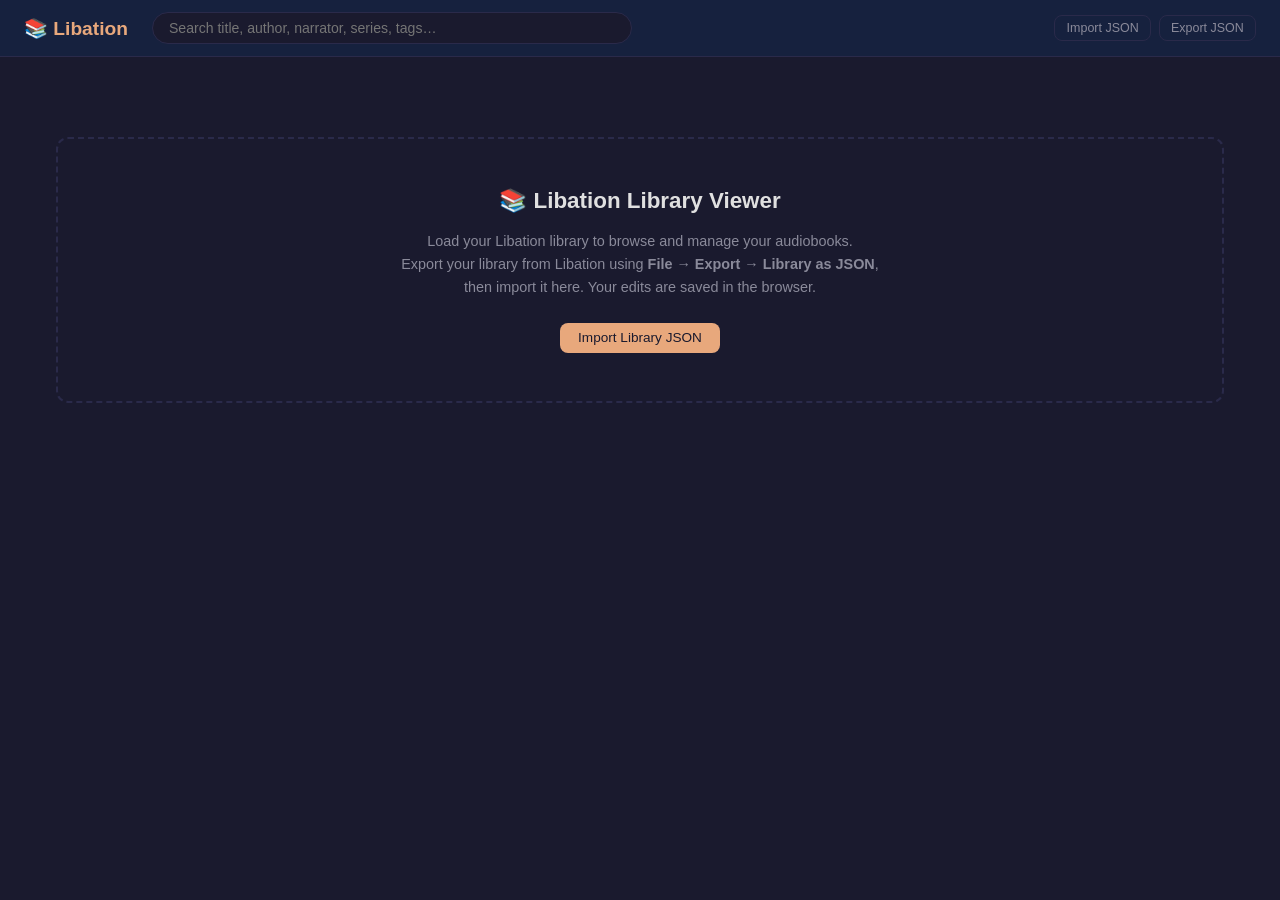
<file: Source/LibationWeb/wwwroot/library.html>
<!DOCTYPE html>
<html lang="en">
<head>
<meta charset="UTF-8" />
<meta name="viewport" content="width=device-width, initial-scale=1.0" />
<title>Libation Library</title>
<style>
*, *::before, *::after { box-sizing: border-box; margin: 0; padding: 0; }

:root {
  --bg: #1a1a2e; --bg-card: #16213e; --bg-card-hover: #1e2d4a;
  --accent: #e8a87c; --accent-dark: #c9855a;
  --text: #e0e0e0; --text-muted: #8a8a9a; --border: #2a2a4a;
  --success: #4caf50; --error: #f44336; --warning: #ff9800; --info: #64b5f6;
  --radius: 8px; --shadow: 0 2px 12px rgba(0,0,0,0.5);
}

body { font-family: -apple-system, BlinkMacSystemFont, 'Segoe UI', Roboto, sans-serif;
  background: var(--bg); color: var(--text); min-height: 100vh; display: flex; flex-direction: column; }

/* ---- Header ---- */
header { background: var(--bg-card); border-bottom: 1px solid var(--border);
  position: sticky; top: 0; z-index: 100; }
.header-inner { max-width: 1400px; margin: 0 auto; padding: 0 1.5rem;
  height: 56px; display: flex; align-items: center; gap: 1.5rem; }
.logo { display: flex; align-items: center; gap: 0.5rem; font-size: 1.2rem;
  font-weight: 700; color: var(--accent); white-space: nowrap; }
.search-wrap { flex: 1; max-width: 480px; }
.search-wrap input { width: 100%; background: var(--bg); border: 1px solid var(--border);
  color: var(--text); padding: 0.45rem 1rem; border-radius: 20px; font-size: 0.88rem;
  outline: none; transition: border-color 0.2s; }
.search-wrap input:focus { border-color: var(--accent); }
.header-actions { display: flex; gap: 0.5rem; margin-left: auto; align-items: center; }

/* ---- Buttons ---- */
.btn { padding: 0.45rem 1.1rem; border: none; border-radius: var(--radius);
  font-size: 0.85rem; font-weight: 500; cursor: pointer; transition: background 0.2s, opacity 0.2s; }
.btn:active { opacity: 0.8; }
.btn-primary { background: var(--accent); color: #1a1a2e; }
.btn-primary:hover { background: var(--accent-dark); }
.btn-ghost { background: transparent; border: 1px solid var(--border); color: var(--text-muted); }
.btn-ghost:hover { border-color: var(--text-muted); color: var(--text); }
.btn-sm { padding: 0.3rem 0.7rem; font-size: 0.78rem; }
.btn-danger { background: rgba(244,67,54,0.15); color: var(--error); border: 1px solid rgba(244,67,54,0.3); }

/* ---- Main ---- */
main { flex: 1; max-width: 1400px; width: 100%; margin: 0 auto; padding: 1rem 1.5rem; }

/* ---- Filters Bar ---- */
.filters { display: flex; gap: 0.75rem; margin-bottom: 1rem; align-items: center; flex-wrap: wrap; }
select { background: var(--bg-card); border: 1px solid var(--border); color: var(--text);
  padding: 0.4rem 0.7rem; border-radius: var(--radius); font-size: 0.82rem; cursor: pointer; }
.filter-count { font-size: 0.78rem; color: var(--text-muted); margin-left: auto; }

/* ---- Stats ---- */
.stats { display: flex; gap: 0.75rem; margin-bottom: 1rem; flex-wrap: wrap; }
.stat { background: var(--bg-card); border: 1px solid var(--border); border-radius: 20px;
  padding: 0.25rem 0.85rem; font-size: 0.78rem; color: var(--text-muted); }
.stat strong { color: var(--text); }
.stat.highlight { border-color: var(--accent); color: var(--accent); }

/* ---- Grid ---- */
.book-grid { display: grid; grid-template-columns: repeat(auto-fill, minmax(200px, 1fr)); gap: 0.9rem; }
.book-card { background: var(--bg-card); border: 1px solid var(--border); border-radius: var(--radius);
  overflow: hidden; cursor: pointer; transition: transform 0.15s, box-shadow 0.15s, border-color 0.15s;
  display: flex; flex-direction: column; }
.book-card:hover { transform: translateY(-2px); box-shadow: var(--shadow); border-color: rgba(232,168,124,0.5); }
.book-cover { width: 100%; aspect-ratio: 1; background: #0d1527; display: flex;
  align-items: center; justify-content: center; font-size: 3rem; overflow: hidden; position: relative; }
.book-cover img { width: 100%; height: 100%; object-fit: cover; display: block; }
.book-cover .no-cover { font-size: 2.5rem; }
.book-badge { position: absolute; top: 6px; right: 6px; font-size: 0.65rem; font-weight: 700;
  padding: 0.15rem 0.45rem; border-radius: 10px; }
.badge-Liberated { background: rgba(76,175,80,0.85); color: #fff; }
.badge-NotLiberated { background: rgba(255,152,0,0.85); color: #fff; }
.badge-Error { background: rgba(244,67,54,0.85); color: #fff; }
.badge-PartialDownload { background: rgba(100,181,246,0.85); color: #fff; }
.book-info { padding: 0.65rem 0.75rem; flex: 1; display: flex; flex-direction: column; gap: 0.2rem; }
.book-title { font-size: 0.85rem; font-weight: 600; line-height: 1.3;
  display: -webkit-box; -webkit-line-clamp: 2; -webkit-box-orient: vertical; overflow: hidden; }
.book-author { font-size: 0.75rem; color: var(--text-muted); white-space: nowrap; overflow: hidden; text-overflow: ellipsis; }
.book-series { font-size: 0.72rem; color: var(--accent); white-space: nowrap; overflow: hidden; text-overflow: ellipsis; }
.book-meta { margin-top: auto; padding-top: 0.4rem; font-size: 0.7rem; color: var(--text-muted);
  display: flex; justify-content: space-between; align-items: center; }
.finished-dot { width: 6px; height: 6px; border-radius: 50%; background: var(--success); flex-shrink: 0; }

/* ---- Empty / Loading ---- */
.placeholder { text-align: center; padding: 4rem 2rem; color: var(--text-muted); }
.placeholder h2 { font-size: 1.4rem; margin-bottom: 1rem; color: var(--text); }
.placeholder p { font-size: 0.9rem; line-height: 1.6; margin-bottom: 1.5rem; }
.drop-zone { border: 2px dashed var(--border); border-radius: 12px; padding: 3rem 2rem;
  transition: border-color 0.2s, background 0.2s; }
.drop-zone.drag-over { border-color: var(--accent); background: rgba(232,168,124,0.05); }

/* ---- Modal ---- */
.modal-overlay { position: fixed; inset: 0; background: rgba(0,0,0,0.75);
  z-index: 200; display: flex; align-items: center; justify-content: center; padding: 1rem; }
.modal-overlay.hidden { display: none; }
.modal { background: var(--bg-card); border: 1px solid var(--border); border-radius: 12px;
  max-width: 640px; width: 100%; max-height: 90vh; overflow-y: auto;
  box-shadow: 0 8px 40px rgba(0,0,0,0.7); }
.modal-header { display: flex; align-items: center; justify-content: space-between;
  padding: 1.25rem 1.5rem 0; }
.modal-header h2 { font-size: 1rem; font-weight: 700; }
.modal-close { background: none; border: none; color: var(--text-muted); font-size: 1.4rem;
  cursor: pointer; line-height: 1; padding: 0; }
.modal-close:hover { color: var(--text); }
.modal-body { padding: 1.25rem 1.5rem 1.5rem; }
.modal-book { display: flex; gap: 1.25rem; }
.modal-cover { width: 130px; height: 130px; flex-shrink: 0; border-radius: 6px;
  background: #0d1527; overflow: hidden; display: flex; align-items: center; justify-content: center; font-size: 3rem; }
.modal-cover img { width: 100%; height: 100%; object-fit: cover; }
.modal-details { flex: 1; min-width: 0; display: flex; flex-direction: column; gap: 0.4rem; }
.modal-title { font-size: 1.1rem; font-weight: 700; line-height: 1.3; }
.modal-subtitle { font-size: 0.85rem; color: var(--text-muted); }
.modal-author { font-size: 0.88rem; }
.modal-narrator { font-size: 0.82rem; color: var(--text-muted); }
.modal-series { font-size: 0.82rem; color: var(--accent); }
.meta-row { display: flex; gap: 1.25rem; flex-wrap: wrap; margin-top: 0.5rem; }
.meta-item { font-size: 0.78rem; color: var(--text-muted); }
.meta-item strong { color: var(--text); }
.status-pill { display: inline-block; font-size: 0.72rem; font-weight: 600;
  padding: 0.15rem 0.5rem; border-radius: 10px; }
.pill-Liberated { background: rgba(76,175,80,0.2); color: var(--success); }
.pill-NotLiberated { background: rgba(255,152,0,0.2); color: var(--warning); }
.pill-Error { background: rgba(244,67,54,0.2); color: var(--error); }
.pill-PartialDownload { background: rgba(100,181,246,0.2); color: var(--info); }

.divider { border: none; border-top: 1px solid var(--border); margin: 1rem 0; }
.field-label { font-size: 0.75rem; color: var(--text-muted); margin-bottom: 0.3rem; display: block; }
.tags-input { width: 100%; background: var(--bg); border: 1px solid var(--border); color: var(--text);
  padding: 0.45rem 0.75rem; border-radius: var(--radius); font-size: 0.85rem; outline: none; }
.tags-input:focus { border-color: var(--accent); }
.modal-footer { display: flex; gap: 0.6rem; flex-wrap: wrap; align-items: center; margin-top: 1rem; }
.rating-stars { font-size: 0.85rem; color: var(--accent); }

/* ---- Toggle ---- */
.toggle-row { display: flex; align-items: center; gap: 0.6rem; }
.toggle { position: relative; width: 38px; height: 20px; flex-shrink: 0; }
.toggle input { opacity: 0; width: 0; height: 0; position: absolute; }
.toggle-track { position: absolute; inset: 0; background: var(--border); border-radius: 20px;
  cursor: pointer; transition: background 0.2s; }
.toggle-track::before { content: ''; position: absolute; width: 14px; height: 14px;
  left: 3px; top: 3px; background: white; border-radius: 50%; transition: transform 0.2s; }
.toggle input:checked + .toggle-track { background: var(--accent); }
.toggle input:checked + .toggle-track::before { transform: translateX(18px); }

/* ---- Description ---- */
.desc { font-size: 0.82rem; color: var(--text-muted); line-height: 1.55;
  max-height: 100px; overflow-y: auto; margin-top: 0.5rem; }

/* ---- Toast ---- */
#toasts { position: fixed; bottom: 1.25rem; right: 1.25rem; z-index: 300;
  display: flex; flex-direction: column; gap: 0.4rem; pointer-events: none; }
.toast { background: var(--bg-card); border: 1px solid var(--border); border-radius: var(--radius);
  padding: 0.65rem 1rem; font-size: 0.82rem; max-width: 320px; pointer-events: auto;
  animation: toastIn 0.25s ease; }
.toast-success { border-left: 3px solid var(--success); }
.toast-error { border-left: 3px solid var(--error); }
.toast-info { border-left: 3px solid var(--info); }
@keyframes toastIn { from { transform: translateX(20px); opacity: 0; } to { transform: translateX(0); opacity: 1; } }

/* ---- Responsive ---- */
@media (max-width: 600px) {
  .header-inner { gap: 0.75rem; flex-wrap: wrap; height: auto; padding: 0.5rem 1rem; }
  .book-grid { grid-template-columns: repeat(auto-fill, minmax(150px, 1fr)); gap: 0.6rem; }
  .modal-book { flex-direction: column; }
  .modal-cover { width: 100%; height: 180px; }
}
</style>
</head>
<body>

<header>
  <div class="header-inner">
    <div class="logo">📚 Libation</div>
    <div class="search-wrap">
      <input type="search" id="search" placeholder="Search title, author, narrator, series, tags…" />
    </div>
    <div class="header-actions">
      <button class="btn btn-ghost btn-sm" id="btn-import" title="Import library JSON from Libation export">Import JSON</button>
      <button class="btn btn-ghost btn-sm" id="btn-export" title="Export library JSON">Export JSON</button>
      <button class="btn btn-ghost btn-sm" id="btn-clear" title="Clear library from browser storage" style="display:none">Clear</button>
    </div>
  </div>
</header>

<main>
  <div class="filters" id="filters" style="display:none">
    <select id="filter-status">
      <option value="">All statuses</option>
      <option value="Liberated">Downloaded</option>
      <option value="NotLiberated">Not downloaded</option>
      <option value="PartialDownload">Partial</option>
      <option value="Error">Error</option>
    </select>
    <select id="filter-finished">
      <option value="">Any</option>
      <option value="finished">Finished</option>
      <option value="unfinished">Not finished</option>
    </select>
    <select id="filter-series" style="max-width:200px">
      <option value="">All series</option>
    </select>
    <select id="sort-by">
      <option value="dateAdded-desc">Date Added ↓</option>
      <option value="dateAdded-asc">Date Added ↑</option>
      <option value="title-asc">Title A–Z</option>
      <option value="title-desc">Title Z–A</option>
      <option value="author-asc">Author A–Z</option>
      <option value="length-desc">Longest first</option>
      <option value="rating-desc">Rating ↓</option>
    </select>
    <span class="filter-count" id="filter-count"></span>
  </div>

  <div class="stats" id="stats-bar" style="display:none"></div>

  <div id="content">
    <div class="placeholder">
      <div class="drop-zone" id="drop-zone">
        <h2>📚 Libation Library Viewer</h2>
        <p>Load your Libation library to browse and manage your audiobooks.<br>
           Export your library from Libation using <strong>File → Export → Library as JSON</strong>,<br>
           then import it here. Your edits are saved in the browser.</p>
        <button class="btn btn-primary" id="btn-import-big">Import Library JSON</button>
      </div>
    </div>
  </div>
</main>

<!-- Book Detail Modal -->
<div class="modal-overlay hidden" id="modal">
  <div class="modal" id="modal-box">
    <div class="modal-header">
      <h2 id="modal-title-text">Book Details</h2>
      <button class="modal-close" id="modal-close">×</button>
    </div>
    <div class="modal-body" id="modal-body"></div>
  </div>
</div>

<div id="toasts"></div>

<!-- Hidden file input -->
<input type="file" id="file-input" accept=".json" style="display:none" />

<script>
'use strict';

// ============================================================
// State
// ============================================================
const STORAGE_KEY = 'libation_library_v1';
const EDITS_KEY   = 'libation_edits_v1';

let library  = [];   // array of ExportDto objects (camelCase from Libation JSON export)
let edits    = {};   // { [audibleProductId]: { myLibationTags, isFinished } }
let filtered = [];

// ============================================================
// Cover image URL
// ============================================================
function coverUrl(book) {
  if (book.pictureLarge) return book.pictureLarge;
  if (book.pictureId)    return `https://m.media-amazon.com/images/I/${book.pictureId}.01._SL500_.jpg`;
  return null;
}

// ============================================================
// Persistence
// ============================================================
function saveLibrary() {
  try { localStorage.setItem(STORAGE_KEY, JSON.stringify(library)); } catch(e) { /* quota */ }
}

function saveEdits() {
  try { localStorage.setItem(EDITS_KEY, JSON.stringify(edits)); } catch(e) {}
}

function loadFromStorage() {
  try {
    const raw = localStorage.getItem(STORAGE_KEY);
    if (raw) library = JSON.parse(raw);
    const ed = localStorage.getItem(EDITS_KEY);
    if (ed) edits = JSON.parse(ed);
  } catch(e) { library = []; edits = {}; }
}

// Merge edits into a book object (returns a merged view, does not mutate library)
function merged(book) {
  const e = edits[book.audibleProductId];
  if (!e) return book;
  return Object.assign({}, book, e);
}

// ============================================================
// Import / Export
// ============================================================
function importJson(text) {
  let data;
  try { data = JSON.parse(text); } catch(e) { toast('Invalid JSON file', 'error'); return; }
  if (!Array.isArray(data) || data.length === 0) { toast('No library data found', 'error'); return; }
  if (!data[0].audibleProductId && !data[0].AudibleProductId) {
    toast('File does not appear to be a Libation library export', 'error'); return;
  }
  // Normalise keys to camelCase if exported from Libation with PascalCase
  library = data.map(normalise);
  edits = {};
  saveLibrary();
  saveEdits();
  render();
  toast(`Loaded ${library.length} books`, 'success');
}

function normalise(obj) {
  // Libation JSON exports with camelCase via Newtonsoft.Json but handle PascalCase just in case
  if (obj.AudibleProductId) {
    const m = {};
    for (const [k, v] of Object.entries(obj))
      m[k.charAt(0).toLowerCase() + k.slice(1)] = v;
    return m;
  }
  return obj;
}

function exportJson() {
  if (!library.length) { toast('No library loaded', 'error'); return; }
  // Merge all edits back into export
  const out = library.map(b => {
    const e = edits[b.audibleProductId];
    return e ? Object.assign({}, b, e) : b;
  });
  const blob = new Blob([JSON.stringify(out, null, 2)], { type: 'application/json' });
  const url  = URL.createObjectURL(blob);
  const a    = document.createElement('a');
  a.href = url; a.download = 'libation-library.json'; a.click();
  URL.revokeObjectURL(url);
  toast('Library exported', 'success');
}

// ============================================================
// Filtering & Sorting
// ============================================================
function applyFilters() {
  const q       = document.getElementById('search').value.trim().toLowerCase();
  const status  = document.getElementById('filter-status').value;
  const fin     = document.getElementById('filter-finished').value;
  const series  = document.getElementById('filter-series').value;
  const sortKey = document.getElementById('sort-by').value;

  filtered = library
    .map(merged)
    .filter(b => {
      if (b.contentType === 'Parent') return false;
      if (status && b.bookStatus !== status) return false;
      if (fin === 'finished'   && !b.isFinished) return false;
      if (fin === 'unfinished' && b.isFinished)  return false;
      if (series && b.seriesNames !== series) return false;
      if (q) {
        const hay = [b.title, b.subtitle, b.authorNames, b.narratorNames, b.seriesNames, b.myLibationTags]
          .map(s => (s || '').toLowerCase()).join(' ');
        if (!hay.includes(q)) return false;
      }
      return true;
    });

  const [field, dir] = sortKey.split('-');
  filtered.sort((a, b) => {
    let va, vb;
    if (field === 'dateAdded')  { va = new Date(a.dateAdded);  vb = new Date(b.dateAdded); }
    else if (field === 'title') { va = (a.title||'').toLowerCase(); vb = (b.title||'').toLowerCase(); }
    else if (field === 'author'){ va = (a.authorNames||'').toLowerCase(); vb = (b.authorNames||'').toLowerCase(); }
    else if (field === 'length'){ va = a.lengthInMinutes||0; vb = b.lengthInMinutes||0; }
    else if (field === 'rating'){ va = a.communityRatingOverall||0; vb = b.communityRatingOverall||0; }
    else                        { va = 0; vb = 0; }
    if (va < vb) return dir === 'asc' ? -1 : 1;
    if (va > vb) return dir === 'asc' ?  1 : -1;
    return 0;
  });

  document.getElementById('filter-count').textContent =
    filtered.length === library.filter(b=>b.contentType!=='Parent').length
      ? `${filtered.length} books`
      : `${filtered.length} of ${library.filter(b=>b.contentType!=='Parent').length} books`;

  renderGrid();
}

// ============================================================
// Render
// ============================================================
function render() {
  if (!library.length) return;

  // Show/hide UI chrome
  document.getElementById('filters').style.display = '';
  document.getElementById('stats-bar').style.display = '';
  document.getElementById('btn-clear').style.display = '';

  renderStats();
  populateSeriesFilter();
  applyFilters();
}

function renderStats() {
  const books = library.filter(b => b.contentType !== 'Parent').map(merged);
  const total = books.length;
  const down  = books.filter(b => b.bookStatus === 'Liberated').length;
  const pend  = books.filter(b => b.bookStatus === 'NotLiberated').length;
  const err   = books.filter(b => b.bookStatus === 'Error').length;
  const fin   = books.filter(b => b.isFinished).length;

  document.getElementById('stats-bar').innerHTML = `
    <span class="stat"><strong>${total}</strong> books</span>
    <span class="stat"><strong>${down}</strong> downloaded</span>
    <span class="stat"><strong>${pend}</strong> pending</span>
    ${err ? `<span class="stat"><strong>${err}</strong> errors</span>` : ''}
    <span class="stat"><strong>${fin}</strong> finished</span>
  `;
}

function populateSeriesFilter() {
  const sel = document.getElementById('filter-series');
  const current = sel.value;
  const series = [...new Set(library.map(b => b.seriesNames).filter(s => s && s.trim()))].sort();
  sel.innerHTML = '<option value="">All series</option>' +
    series.map(s => `<option value="${esc(s)}">${esc(s)}</option>`).join('');
  if (current) sel.value = current;
}

function renderGrid() {
  const grid = document.getElementById('content');
  if (!filtered.length) {
    grid.innerHTML = '<div class="placeholder"><p>No books match your filters.</p></div>';
    return;
  }

  grid.innerHTML = `<div class="book-grid">${filtered.map(renderCard).join('')}</div>`;

  grid.querySelectorAll('.book-card').forEach(card => {
    card.addEventListener('click', () => openModal(card.dataset.id));
  });
}

function renderCard(book) {
  const img = coverUrl(book);
  const coverHtml = img
    ? `<img src="${esc(img)}" alt="" loading="lazy" onerror="this.style.display='none';this.nextElementSibling.style.display='flex'" /><span class="no-cover" style="display:none">📚</span>`
    : `<span class="no-cover">📚</span>`;

  const statusLabel = { Liberated: '✓', NotLiberated: '↓', Error: '✗', PartialDownload: '…' }[book.bookStatus] || '';
  const dur = fmtDur(book.lengthInMinutes);

  return `<div class="book-card" data-id="${esc(book.audibleProductId)}">
    <div class="book-cover">
      ${coverHtml}
      <span class="book-badge badge-${esc(book.bookStatus)}">${statusLabel}</span>
    </div>
    <div class="book-info">
      <div class="book-title">${esc(book.title)}${book.subtitle ? ': ' + esc(book.subtitle) : ''}</div>
      <div class="book-author">${esc(book.authorNames || '')}</div>
      ${book.seriesNames ? `<div class="book-series">${esc(book.seriesNames)}</div>` : ''}
      <div class="book-meta">
        <span>${esc(dur)}</span>
        ${book.isFinished ? '<span class="finished-dot" title="Finished"></span>' : ''}
      </div>
    </div>
  </div>`;
}

// ============================================================
// Modal
// ============================================================
function openModal(id) {
  const book = library.map(merged).find(b => b.audibleProductId === id);
  if (!book) return;

  const img = coverUrl(book);
  const coverHtml = img
    ? `<img src="${esc(img)}" alt="" onerror="this.style.display='none';this.parentElement.textContent='📚'" />`
    : '📚';

  const stars = n => n ? '★'.repeat(Math.round(n)) + '☆'.repeat(5 - Math.round(n)) : 'N/A';
  const dur = fmtDur(book.lengthInMinutes);
  const pub = book.datePublished ? new Date(book.datePublished).getFullYear() : '';

  document.getElementById('modal-title-text').textContent = book.title || 'Book Details';

  document.getElementById('modal-body').innerHTML = `
    <div class="modal-book">
      <div class="modal-cover">${coverHtml}</div>
      <div class="modal-details">
        <div class="modal-title">${esc(book.title || '')}</div>
        ${book.subtitle ? `<div class="modal-subtitle">${esc(book.subtitle)}</div>` : ''}
        <div class="modal-author">by ${esc(book.authorNames || 'Unknown')}</div>
        ${book.narratorNames ? `<div class="modal-narrator">Narrated by ${esc(book.narratorNames)}</div>` : ''}
        ${book.seriesNames ? `<div class="modal-series">${esc(book.seriesNames)}${book.seriesOrder ? ' · ' + esc(book.seriesOrder) : ''}</div>` : ''}
        <div class="meta-row">
          ${dur ? `<div class="meta-item"><strong>${dur}</strong></div>` : ''}
          ${pub  ? `<div class="meta-item"><strong>${pub}</strong></div>` : ''}
          ${book.isAbridged ? `<div class="meta-item">Abridged</div>` : ''}
          ${book.language ? `<div class="meta-item">${esc(book.language)}</div>` : ''}
        </div>
        <div class="meta-row" style="margin-top:0.35rem">
          <div class="meta-item">Status: <span class="status-pill pill-${esc(book.bookStatus)}">${esc(book.bookStatus || '')}</span></div>
          ${book.communityRatingOverall ? `<div class="meta-item rating-stars" title="Community rating">${stars(book.communityRatingOverall)} ${book.communityRatingOverall.toFixed(1)}</div>` : ''}
        </div>
      </div>
    </div>

    ${book.description ? `<div class="desc" style="margin-top:0.75rem">${esc(book.description)}</div>` : ''}

    <hr class="divider" />

    <label class="field-label" for="modal-tags">My Tags</label>
    <input class="tags-input" id="modal-tags" type="text"
      value="${esc(book.myLibationTags || '')}" placeholder="tag1, tag2…" />

    <div class="toggle-row" style="margin-top:0.85rem">
      <label class="toggle">
        <input type="checkbox" id="modal-finished" ${book.isFinished ? 'checked' : ''} />
        <span class="toggle-track"></span>
      </label>
      <span style="font-size:0.85rem">Mark as finished</span>
    </div>

    <div class="modal-footer">
      <button class="btn btn-primary btn-sm" id="modal-save">Save Changes</button>
      <button class="btn btn-ghost btn-sm" id="modal-cancel">Cancel</button>
      ${book.audibleProductId ? `<a class="btn btn-ghost btn-sm"
        href="https://www.audible.com/pd/${esc(book.audibleProductId)}"
        target="_blank" rel="noopener" style="text-decoration:none">Open on Audible ↗</a>` : ''}
    </div>

    ${book.publisher || book.categoriesNames ? `
    <div class="meta-row" style="margin-top:1rem">
      ${book.publisher ? `<div class="meta-item"><strong>Publisher:</strong> ${esc(book.publisher)}</div>` : ''}
      ${book.categoriesNames ? `<div class="meta-item"><strong>Category:</strong> ${esc(book.categoriesNames)}</div>` : ''}
      ${book.account ? `<div class="meta-item"><strong>Account:</strong> ${esc(book.account)}</div>` : ''}
    </div>` : ''}
  `;

  document.getElementById('modal').classList.remove('hidden');

  document.getElementById('modal-save').addEventListener('click', () => {
    const tags     = document.getElementById('modal-tags').value;
    const finished = document.getElementById('modal-finished').checked;
    edits[id] = Object.assign(edits[id] || {}, { myLibationTags: tags, isFinished: finished });
    saveEdits();
    renderStats();
    renderGrid();
    document.getElementById('modal').classList.add('hidden');
    toast('Saved', 'success');
  });

  document.getElementById('modal-cancel').addEventListener('click', closeModal);
}

function closeModal() {
  document.getElementById('modal').classList.add('hidden');
}

// ============================================================
// Utilities
// ============================================================
function fmtDur(mins) {
  if (!mins) return '';
  const h = Math.floor(mins / 60), m = mins % 60;
  return h > 0 ? `${h}h${m > 0 ? ' ' + m + 'm' : ''}` : `${m}m`;
}

function esc(s) {
  if (s == null) return '';
  return String(s).replace(/&/g,'&amp;').replace(/</g,'&lt;').replace(/>/g,'&gt;')
    .replace(/"/g,'&quot;').replace(/'/g,'&#39;');
}

function toast(msg, type = 'info') {
  const c = document.getElementById('toasts');
  const t = document.createElement('div');
  t.className = `toast toast-${type}`;
  t.textContent = msg;
  c.appendChild(t);
  setTimeout(() => t.remove(), 3500);
}

// ============================================================
// Event Wiring
// ============================================================
document.addEventListener('DOMContentLoaded', () => {

  // Load persisted data
  loadFromStorage();
  if (library.length) render();

  // File import via button
  const fileInput = document.getElementById('file-input');
  function triggerImport() { fileInput.click(); }
  document.getElementById('btn-import').addEventListener('click', triggerImport);
  document.getElementById('btn-import-big').addEventListener('click', triggerImport);

  fileInput.addEventListener('change', () => {
    const file = fileInput.files[0];
    if (!file) return;
    fileInput.value = '';
    const reader = new FileReader();
    reader.onload = e => importJson(e.target.result);
    reader.readAsText(file);
  });

  // Export
  document.getElementById('btn-export').addEventListener('click', exportJson);

  // Clear
  document.getElementById('btn-clear').addEventListener('click', () => {
    if (!confirm('Remove library from browser storage?')) return;
    localStorage.removeItem(STORAGE_KEY);
    localStorage.removeItem(EDITS_KEY);
    library = []; edits = {};
    document.getElementById('filters').style.display = 'none';
    document.getElementById('stats-bar').style.display = 'none';
    document.getElementById('btn-clear').style.display = 'none';
    document.getElementById('content').innerHTML = `
      <div class="placeholder">
        <div class="drop-zone" id="drop-zone">
          <h2>📚 Libation Library Viewer</h2>
          <p>Load your Libation library to browse and manage your audiobooks.<br>
             Export from Libation using <strong>File → Export → Library as JSON</strong>,<br>
             then import it here.</p>
          <button class="btn btn-primary" id="btn-import-big">Import Library JSON</button>
        </div>
      </div>`;
    document.getElementById('btn-import-big').addEventListener('click', triggerImport);
    reWireDropZone();
  });

  // Search & filters → debounced apply
  let t;
  document.getElementById('search').addEventListener('input', () => { clearTimeout(t); t = setTimeout(applyFilters, 200); });
  ['filter-status','filter-finished','filter-series','sort-by'].forEach(id => {
    document.getElementById(id)?.addEventListener('change', applyFilters);
  });

  // Modal close
  document.getElementById('modal-close').addEventListener('click', closeModal);
  document.getElementById('modal').addEventListener('click', e => {
    if (e.target === document.getElementById('modal')) closeModal();
  });
  document.addEventListener('keydown', e => { if (e.key === 'Escape') closeModal(); });

  // Drag & drop
  reWireDropZone();

  function reWireDropZone() {
    const body = document.body;
    body.addEventListener('dragover', e => { e.preventDefault(); document.getElementById('drop-zone')?.classList.add('drag-over'); });
    body.addEventListener('dragleave', () => document.getElementById('drop-zone')?.classList.remove('drag-over'));
    body.addEventListener('drop', e => {
      e.preventDefault();
      document.getElementById('drop-zone')?.classList.remove('drag-over');
      const file = e.dataTransfer?.files[0];
      if (!file || !file.name.endsWith('.json')) { toast('Please drop a .json file', 'error'); return; }
      const reader = new FileReader();
      reader.onload = ev => importJson(ev.target.result);
      reader.readAsText(file);
    });
  }
});
</script>
</body>
</html>
</file>
